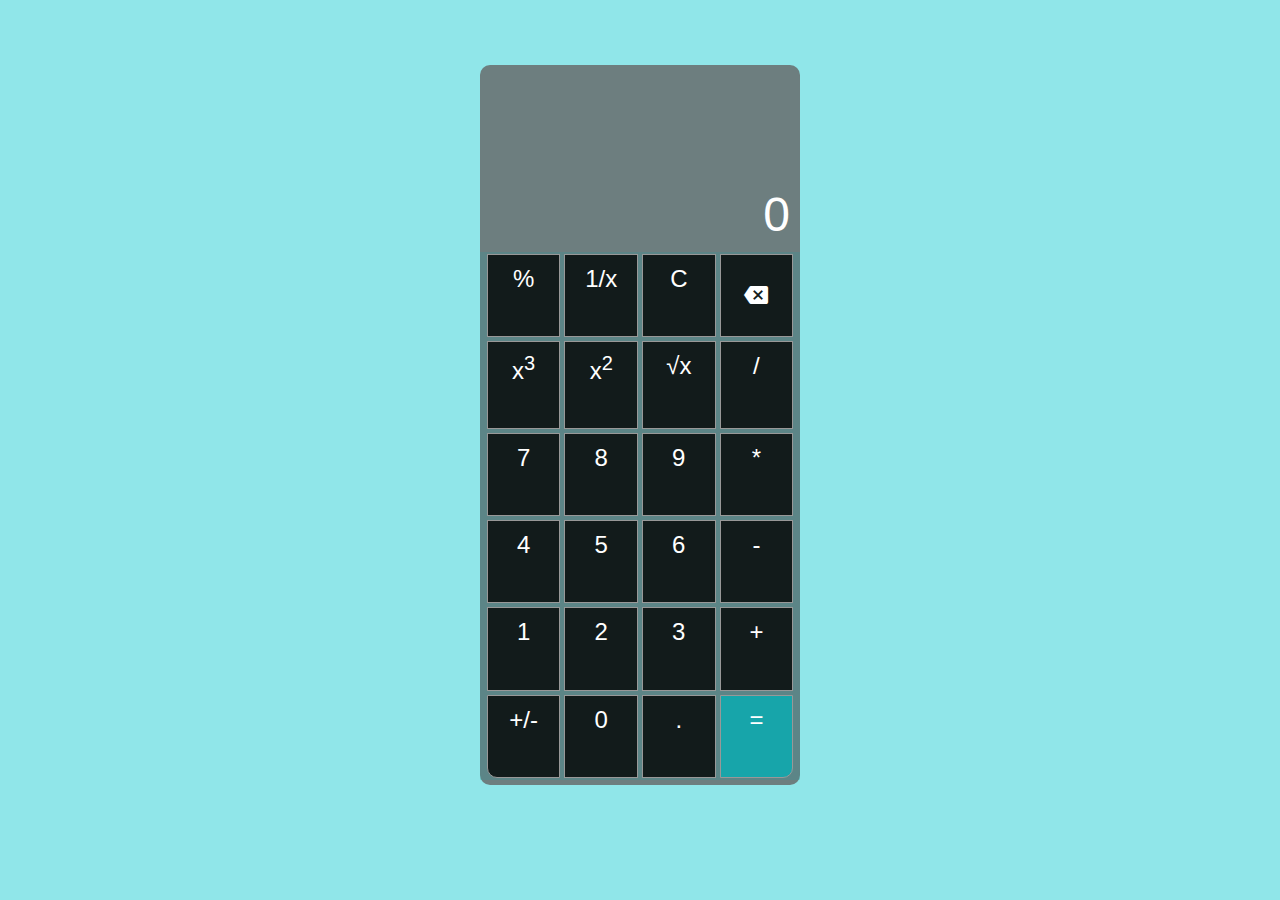
<file: index.html>
<!DOCTYPE html>
<html lang="en">

<head>
    <meta charset="UTF-8">
    <meta http-equiv="X-UA-Compatible" content="IE=edge">
    <link href="https://fonts.googleapis.com/icon?family=Material+Icons" rel="stylesheet">
    <meta name="viewport" content="width=device-width, initial-scale=1.0">
    <link rel="stylesheet" href="style.css">
    <title>Calculator</title>
</head>

<body>
    <div id="container">
        <div id="output_container">
            <div id="small_output"></div>
            <div id="output">0</div>
        </div>
        <div id="input_container">
            <div class="inputs arth_operators" id="%btn">%</div>
            <div class="inputs" id="1/x_btn">1/x</div>
            <div class="inputs" id="clear_btn">C</div>
            <div class="inputs" id="delete_btn"><i class="material-icons">backspace</i></div>
            <div class="inputs" id="x_cube_btn">x<sup>3</sup></div>
            <div class="inputs" id="x_sqr_btn">x<sup>2</sup></div>
            <div class="inputs" id="root_x_btn">&#8730;x</div>
            <div class="inputs arth_operators" id="divide_btn">/</div>
            <div class="inputs numbers" id="7_btn">7</div>
            <div class="inputs numbers" id="8_btn">8</div>
            <div class="inputs numbers" id="9_btn">9</div>
            <div class="inputs arth_operators" id="multiply_btn">*</div>
            <div class="inputs numbers" id="4_btn">4</div>
            <div class="inputs numbers" id="5_btn">5</div>
            <div class="inputs numbers" id="6_btn">6</div>
            <div class="inputs arth_operators" id="minus_btn">-</div>
            <div class="inputs numbers" id="1_btn">1</div>
            <div class="inputs numbers" id="2_btn">2</div>
            <div class="inputs numbers" id="3_btn">3</div>
            <div class="inputs arth_operators" id="plus_btn">+</div>
            <div class="inputs" id="change_sign_btn">+/-</div>
            <div class="inputs numbers" id="0_btn">0</div>
            <div class="inputs numbers" id="decimal_btn">.</div>
            <div class="inputs" id="equals_btn">=</div>
        </div>
    </div>

    <script>
        // Basic Variables
        let output = document.getElementById('output')
        let smallOutput = document.getElementById('small_output')
        let inputs = document.getElementsByClassName('inputs')
        let clearBtn = document.getElementById('clear_btn')
        let numbers = document.getElementsByClassName('numbers')
        let arithmeticOperators = document.getElementsByClassName('arth_operators')

        // Variables arithmetic operators
        let divideBtn = document.getElementById('divide_btn')
        let multiplyBtn = document.getElementById('multiply_btn')
        let minusBtn = document.getElementById('minus_btn')
        let plusBtn = document.getElementById('plus_btn')
        let percentBtn = document.getElementById('%btn')
        let signChangeBtn = document.getElementById('change_sign_btn')

        // Other variables
        let equalsBtn = document.getElementById('equals_btn')
        let deleteBtn = document.getElementById('delete_btn')
        let newSmallOutput = smallOutput.innerText
        let newOutput = "0"
        let squareRootBtn = document.getElementById('root_x_btn')
        let xSquareBtn = document.getElementById('x_sqr_btn')
        let xCubeBtn = document.getElementById('x_cube_btn')
        let reciprocalBtn = document.getElementById('1/x_btn')
        let valueHolder = ""



        // Conditions for click on numbers
        for (const input of numbers) {
            input.addEventListener('click', function () {

                if ((smallOutput.innerText[smallOutput.innerText.length - 1] == "+" || smallOutput.innerText[smallOutput.innerText.length - 1] == "-" || smallOutput.innerText[smallOutput.innerText.length - 1] == "*" || smallOutput.innerText[smallOutput.innerText.length - 1] == "/" || smallOutput.innerText[smallOutput.innerText.length - 1] == "%") && newOutput == "0") {
                    if (input.innerText == "." && newOutput.includes(".") == false) {
                        output.innerText = "0" + input.innerText
                        newOutput = output.innerText
                    } else if (input.innerText == "." && newOutput.includes(".") == true) {

                    }
                    else {
                        output.innerText = input.innerText
                        newOutput = input.innerText
                    }
                }
                else if (smallOutput.innerText[smallOutput.innerText.length - 1] == "=") {
                    smallOutput.innerText = ""
                    if (input.innerText == "." && newOutput.includes(".") == false) {
                        output.innerText = "0" + input.innerText
                        newOutput = output.innerText
                    } else if (input.innerText == "." && newOutput.includes(".") == true) {

                    }
                    else {
                        output.innerText = input.innerText
                        newOutput = input.innerText
                    }
                    valueHolder = ""
                }
                else if (output.innerText == "Invalid Input" || output.innerText == "Undefined") {
                    if (input.innerText == ".") {
                        smallOutput.innerText = ""
                        output.innerText = "0" + input.innerText
                        newOutput = input.innerText
                        valueHolder = ""
                    }
                    else {
                        smallOutput.innerText = ""
                        output.innerText = input.innerText
                        newOutput = input.innerText
                        valueHolder = ""
                    }
                }
                else if (smallOutput.innerText[smallOutput.innerText.length - 1] == ")") {

                }
                // If user clicks on '.' and its not present in output, add '.' to output
                else if (input.innerText == "." && newOutput.includes(".") == false) {
                    output.innerText += "."
                    newOutput = output.innerText
                }
                // If user clicks on '.' and its already present in output, then do nothing
                else if (input.innerText == "." && newOutput.includes(".") == true) {

                }
                // If user clicks at the very beginning when output is 0, change it into the number user clicks on
                else if (valueHolder == "" && newOutput == "0") {
                    output.innerText = input.innerText
                    newOutput = input.innerText
                }
                // If user clicks at the very beginning when output is not 0, add the nmber to output
                else if (valueHolder == "" && newOutput != "0") {
                    output.innerText += input.innerText
                    newOutput += input.innerText
                }
                else if (valueHolder != "") {
                    if (newOutput == "0" && newOutput[newOutput.length - 1] != ".") {
                        output.innerText = input.innerText
                    } else {
                        output.innerText += input.innerText
                        newOutput += input.innerText
                    }
                }
            })
        }


        // Conditions for click on arithmetic operators
        for (const arthOperators of arithmeticOperators) {
            arthOperators.addEventListener('click', function () {
                if (Number(output.innerText.split(".")[0]) == Number(newOutput)) {
                    newOutput = newOutput.split(".")[0]
                    output.innerText = output.innerText.split(".")[0]
                }
                if (output.innerText[output.innerText.length - 1] == ".") {

                } else if (smallOutput.innerText[smallOutput.innerText.length - 1] == "/" && newOutput == "0") {
                    smallOutput.innerText += newOutput
                    output.innerText = "Undefined"
                }
                else if (smallOutput.innerText == "") {
                    smallOutput.innerText = output.innerText + arthOperators.innerText
                    valueHolder = output.innerText + arthOperators.innerText
                    newOutput = "0"
                } else if (output.innerText == "Invalid Input" || output.innerText == "Undefined") {

                }
                else if (smallOutput.innerText[smallOutput.innerText.length - 1] == "=") {
                    smallOutput.innerText = valueHolder + arthOperators.innerText
                    valueHolder += arthOperators.innerText
                    newOutput = "0"
                }
                else if (newOutput != "0" && valueHolder != "") {
                    if (output.innerText[0] == "-") {
                        smallOutput.innerText += "(" + output.innerText + ")" + arthOperators.innerText
                    }
                    else {
                        smallOutput.innerText += output.innerText + arthOperators.innerText
                    }
                    if (valueHolder[valueHolder.length - 1] == "%") {
                        valueHolder = valueHolder.replace("%", "/100*")
                    }
                    output.innerText = eval(valueHolder + newOutput)
                    valueHolder = output.innerText + arthOperators.innerText
                    newOutput = "0"
                }
                else if (smallOutput.innerText[smallOutput.innerText.length - 1] == ")") {
                    smallOutput.innerText += arthOperators.innerText
                    valueHolder += arthOperators.innerText
                }
                else if (newOutput == "0" && valueHolder != "") {
                    smallOutput.innerText = smallOutput.innerText.substr(0, smallOutput.innerText.length - 1) + arthOperators.innerText
                    valueHolder = valueHolder.substr(0, valueHolder.length - 1) + arthOperators.innerText
                }
            })
        }


        // Conditions for click on clear btn
        clearBtn.addEventListener('click', function () {
            setTimeout(function () {
                smallOutput.innerText = ""
                output.innerText = "0"
                newOutput = "0"
                valueHolder = ""
            }, 500)
        })



        // Conditions for delete btn
        deleteBtn.addEventListener('click', function () {
            if (output.innerText == "0" && newOutput == "0" && valueHolder == "") {

            } else if (output.innerText == "Invalid Input" || output.innerText == "Undefined") {
                smallOutput.innerText = ""
                output.innerText = "0"
                newOutput = "0"
                valueHolder = ""
            }
            else if (newOutput != "0") {
                if (output.innerText[0] == "-") {
                    if (output.innerText.length == 2 || output.innerText == "-0.") {
                        output.innerText = "0"
                        newOutput = "0"
                    }
                    else {
                        output.innerText = output.innerText.substr(0, output.innerText.length - 1)
                        newOutput = newOutput.substr(0, newOutput.length - 1)
                    }
                }
                else if (output.innerText.length == 1) {
                    output.innerText = "0"
                    newOutput = "0"
                } else {
                    output.innerText = output.innerText.substr(0, output.innerText.length - 1)
                    newOutput = newOutput.substr(0, newOutput.length - 1)
                }
            }
        })


        // Conditions for sign change btn
        signChangeBtn.addEventListener('click', function () {
            if (output.innerText == "0" && newOutput == "0" && valueHolder == "") {

            }
            else if (output.innerText == "Invalid Input" || output.innerText == "Undefined") {

            }
            else if (smallOutput.innerText[smallOutput.innerText.length - 1] == "=") {
                newOutput = "0"
                smallOutput.innerText = "-(" + valueHolder + ")"
                output.innerText = eval(smallOutput.innerText)
                valueHolder = output.innerText
            }
            else if (newOutput != "0") {
                if (output.innerText[0] != "-") {
                    output.innerText = "-" + output.innerText
                    newOutput = "-" + newOutput
                }
                else if (output.innerText[0] == "-") {
                    output.innerText = output.innerText.substr(1, output.innerText.length - 1)
                    newOutput = newOutput.substr(1, newOutput.length - 1)
                }
            }
            else {
                if (output.innerText[0] != "-") {
                    smallOutput.innerText = "-" + smallOutput.innerText
                    output.innerText = "-" + output.innerText
                    valueHolder = "-" + valueHolder
                }
                else if (output.innerText[0] == "-") {
                    smallOutput.innerText = smallOutput.innerText.substr(1, smallOutput.innerText.length - 1)
                    output.innerText = output.innerText.substr(1, output.innerText.length - 1)
                    valueHolder = valueHolder.substr(1, valueHolder.length - 1)
                }
            }
        })


        // Conditions for square root btn
        squareRootBtn.addEventListener('click', function () {
            if (Number(output.innerText.split(".")[0]) == Number(newOutput)) {
                newOutput = newOutput.split(".")[0]
                output.innerText = output.innerText.split(".")[0]
            }
            if (output.innerText[output.innerText.length - 1] == ".") {

            }
            else if (smallOutput.innerText[smallOutput.innerText.length - 1] == "/" && newOutput == "0") {
                smallOutput.innerText += "sqrt(" + newOutput + ")"
                output.innerText = "Undefined"
            }
            else if (smallOutput.innerText == "") {
                if (output.innerText[0] == "-") {
                    smallOutput.innerText = "sqrt(" + output.innerText + ")"
                    output.innerText = "Invalid Input"
                }
                else {
                    smallOutput.innerText = "sqrt(" + output.innerText + ")"
                    output.innerText = Math.sqrt(newOutput)
                    valueHolder = output.innerText
                    newOutput = "0"
                }
            }
            else if (smallOutput.innerText[smallOutput.innerText.length - 1] == "=") {
                smallOutput.innerText = "sqrt(" + valueHolder + ")"
                output.innerText = Math.sqrt(valueHolder)
                valueHolder = output.innerText
                newOutput = "0"
            }
            else if (output.innerText == "Invalid Input" || output.innerText == "Undefined") {

            }
            else if (newOutput == "0" && smallOutput.innerText[smallOutput.innerText.length - 1] == ")") {
                if (output.innerText[0] == "-") {
                    smallOutput.innerText = "sqrt(" + smallOutput.innerText + ")"
                    output.innerText = "Invalid Input"
                }
                else {
                    smallOutput.innerText = "sqrt(" + smallOutput.innerText + ")"
                    output.innerText = Math.sqrt(valueHolder)
                    valueHolder = output.innerText
                }
            }
            else {
                smallOutput.innerText += "sqrt(" + output.innerText + ")"
                if (valueHolder.includes("%") == true) {
                    valueHolder = valueHolder.replace("%", "/100*")
                }
                if (output.innerText[0] == "-") {
                    output.innerText = "Invalid Input"
                }
                else {
                    output.innerText = eval(valueHolder + Math.sqrt(output.innerText))
                    valueHolder = output.innerText
                    newOutput = "0"
                }
            }
        })


        // Conditions for square of number 
        xSquareBtn.addEventListener('click', function () {
            if (Number(output.innerText.split(".")[0]) == Number(newOutput)) {
                newOutput = newOutput.split(".")[0]
                output.innerText = output.innerText.split(".")[0]
            }
            if (output.innerText[output.innerText.length - 1] == ".") {

            }
            else if (smallOutput.innerText[smallOutput.innerText.length - 1] == "/" && newOutput == "0") {
                smallOutput.innerText += "sqr(" + newOutput + ")"
                output.innerText = "Undefined"
            }
            else if (smallOutput.innerText == "") {
                smallOutput.innerText = "sqr(" + output.innerText + ")"
                output.innerText = Math.pow(newOutput, 2)
                valueHolder = output.innerText
                newOutput = "0"
            }
            else if (output.innerText == "Invalid Input" || output.innerText == "Undefined") {

            }
            else if (newOutput == "0" && smallOutput.innerText[smallOutput.innerText.length - 1] == ")") {
                smallOutput.innerText = "sqr(" + smallOutput.innerText + ")"
                output.innerText = Math.pow(valueHolder, 2)
                valueHolder = output.innerText
            }
            else {
                smallOutput.innerText += "sqr(" + output.innerText + ")"
                if (valueHolder.includes("%") == true) {
                    valueHolder = valueHolder.replace("%", "/100*")
                }
                output.innerText = eval(valueHolder + Math.pow(output.innerText, 2))
                valueHolder = output.innerText
                newOutput = "0"
            }
        })


        // Conditions for cube of number 
        xCubeBtn.addEventListener('click', function () {
            if (Number(output.innerText.split(".")[0]) == Number(newOutput)) {
                newOutput = newOutput.split(".")[0]
                output.innerText = output.innerText.split(".")[0]
            }
            if (output.innerText[output.innerText.length - 1] == ".") {

            }
            else if (smallOutput.innerText[smallOutput.innerText.length - 1] == "/" && newOutput == "0") {
                smallOutput.innerText += "cube(" + newOutput + ")"
                output.innerText = "Undefined"
            }
            else if (smallOutput.innerText == "") {
                smallOutput.innerText = "cube(" + output.innerText + ")"
                output.innerText = Math.pow(newOutput, 3)
                valueHolder = output.innerText
                newOutput = "0"
            }
            else if (output.innerText == "Invalid Input" || output.innerText == "Undefined") {

            }
            else if (newOutput == "0" && smallOutput.innerText[smallOutput.innerText.length - 1] == ")") {
                smallOutput.innerText = "cube(" + smallOutput.innerText + ")"
                output.innerText = Math.pow(valueHolder, 3)
                valueHolder = output.innerText
            }
            else {
                smallOutput.innerText += "cube(" + output.innerText + ")"
                if (valueHolder.includes("%") == true) {
                    valueHolder = valueHolder.replace("%", "/100*")
                }
                output.innerText = eval(valueHolder + Math.pow(output.innerText, 3))
                valueHolder = output.innerText
                newOutput = "0"
            }
        })


        // Conditions for reciprocal of number 
        reciprocalBtn.addEventListener('click', function () {
            if (Number(output.innerText.split(".")[0]) == Number(newOutput)) {
                newOutput = newOutput.split(".")[0]
                output.innerText = output.innerText.split(".")[0]
            }
            if (output.innerText[output.innerText.length - 1] == ".") {

            }
            else if (smallOutput.innerText[smallOutput.innerText.length - 1] == "/" && newOutput == "0") {
                smallOutput.innerText += "recip(" + newOutput + ")"
                output.innerText = "Invalid Input"
            }
            else if (smallOutput.innerText == "") {
                if (output.innerText == "0") {
                    smallOutput.innerText = "recip(" + output.innerText + ")"
                    output.innerText = "Invalid Input"
                    valueHolder = output.innerText
                    newOutput = "0"
                }
                else {
                    smallOutput.innerText = "recip(" + output.innerText + ")"
                    output.innerText = eval(1 / newOutput)
                    valueHolder = output.innerText
                    newOutput = "0"
                }

            }
            else if (output.innerText == "Invalid Input" || output.innerText == "Undefined") {

            }
            else if (newOutput == "0" && smallOutput.innerText[smallOutput.innerText.length - 1] == ")") {
                smallOutput.innerText = "recip(" + smallOutput.innerText + ")"
                output.innerText = eval(1 / valueHolder)
                valueHolder = output.innerText
            }
            else {
                smallOutput.innerText += "recip(" + output.innerText + ")"
                if (valueHolder.includes("%") == true) {
                    valueHolder = valueHolder.replace("%", "/100*")
                }
                output.innerText = eval(valueHolder + eval(1 / output.innerText))
                valueHolder = output.innerText
                newOutput = "0"
            }
        })


        // Conditions for equals btn
        equalsBtn.addEventListener('click', function () {
            if (Number(output.innerText.split(".")[0]) == Number(newOutput)) {
                newOutput = newOutput.split(".")[0]
                output.innerText = output.innerText.split(".")[0]
            }
            if (valueHolder.includes("%") == true) {
                valueHolder = valueHolder.replace("%", "/100*")
            }
            if (output.innerText[output.innerText.length - 1] == ".") {

            }
            else if (output.innerText == "Undefined") {

            }
            else if (smallOutput.innerText[smallOutput.innerText.length - 1] == "/" && newOutput == "0") {
                smallOutput.innerText += newOutput
                output.innerText = "Undefined"
            }
            else if (newOutput == "0" && valueHolder == "" && smallOutput.innerText == "") {

            }
            else if (smallOutput.innerText[smallOutput.innerText.length - 1] == "=" || smallOutput.innerText[smallOutput.innerText.length - 1] == ")") {

            }
            else if (smallOutput.innerText != "") {
                if (output.innerText[0] == "-") {
                    smallOutput.innerText += "(" + output.innerText + ")" + equalsBtn.innerText
                    if (valueHolder[valueHolder.length - 1] == "-") {
                        output.innerText = eval(valueHolder.substr(0, valueHolder.length - 1) + "+" + output.innerText.substr(1, output.innerText.length - 1))
                        valueHolder = output.innerText
                    } else {
                        output.innerText = eval(valueHolder + output.innerText)
                        valueHolder = output.innerText
                    }
                }
                else {
                    smallOutput.innerText += output.innerText + equalsBtn.innerText
                    output.innerText = eval(valueHolder + output.innerText)
                    valueHolder = output.innerText
                }
            }
        })



    </script>
</body>

</html>
</file>
<file: style.css>
* {
    padding: 0;
    margin: 0;
    box-sizing: border-box;
    font-family: -apple-system, BlinkMacSystemFont, 'Segoe UI', Roboto, Oxygen, Ubuntu, Cantarell, 'Open Sans', 'Helvetica Neue', sans-serif;
}
body {
    background-color: rgb(144, 230, 233);
}
sup {
    vertical-align: super;
}
#container {
    width: 25%;
    display: flex;
    flex-direction: column;
    background: rgba(100,100,100,0.8);
    margin: 65px auto;
    font-size: 1.5rem;
    height: 80vh;
    border-radius: 10px;
}
#output_container {
    display: flex;
    flex-direction: column;
    justify-content: flex-end;
    height: 30%;
    color: white;
    text-align: end;
}
#input_container {
    height: 85%;
    display: flex;
    flex-wrap: wrap;
    justify-content: center;
    margin-bottom: 5px;
    background-color: rgba(23, 165, 170, 0.2);
}
#small_output {
    height: 30%;
    margin: 10px 10px;
    font-size: 1.2rem;
    color: rgb(204, 204, 204);
    overflow-x: overlay;
}
#output {
    margin: 10px 10px;
    font-size: 3rem;
    overflow-x: overlay
}
.inputs {
    width: 23%;
    color: white;
    text-align: center;
    padding: 10px;
    margin: 2px;
    background-color: rgba(0,0,0,0.8);
    cursor: pointer;
    border: 0.01em solid #989898;
}
#container {
    -webkit-touch-callout: none;
    -webkit-user-select: none;
    -khtml-user-select: none;
    -moz-user-select: none;
    -ms-user-select: none;
    user-select: none;
}
#delete_btn {
    display: flex;
    justify-content: center;
    align-items: center;
}
#equals_btn {
    background-color: rgb(23, 165, 170);
    border-bottom-right-radius: 10px;
}
#change_sign_btn {
    border-bottom-left-radius: 10px;
}

@media screen and (min-width: 1000px) {
    .inputs:not(#equals_btn):hover {
        color: black;
        background-color: rgb(218 218 218 / 70%);
        border: 0.01em solid rgb(0, 0, 0, 0.3)
    }
    #equals_btn:hover {
        background-color: rgb(52, 215, 221);
    }
}
.inputs:not(#equals_btn):active {
    background-color: rgb(255 255 255 / 75%);
    color: black;
    box-shadow: 0 0 2px rgb(179 179 179);
    border: 0.01em solid rgb(0 0 0 / 30%);
    transform: scale(0.98);
}
#equals_btn:active {
    background-color: rgb(52, 215, 221);
    transform: scale(0.98);
}
#output::-webkit-scrollbar {
    display: none;
}
#small_output::-webkit-scrollbar {
    display: none;
}

@media screen and (max-width: 500px) {
    #container {
        width: 95%;
        font-size: 2rem;
    } 
    .inputs {
        padding: 21px 0;
        height: 5rem;
    }
    #small_output {
        height: 32%;
        font-size: 2rem;
    }
    #output {
        font-size: 4.5rem;
        height: 40%;
    }
    #input_container {
        margin-bottom: 8px;
    }
    #equals_btn {
        font-size: 2.5rem;
    }
}
</file>
